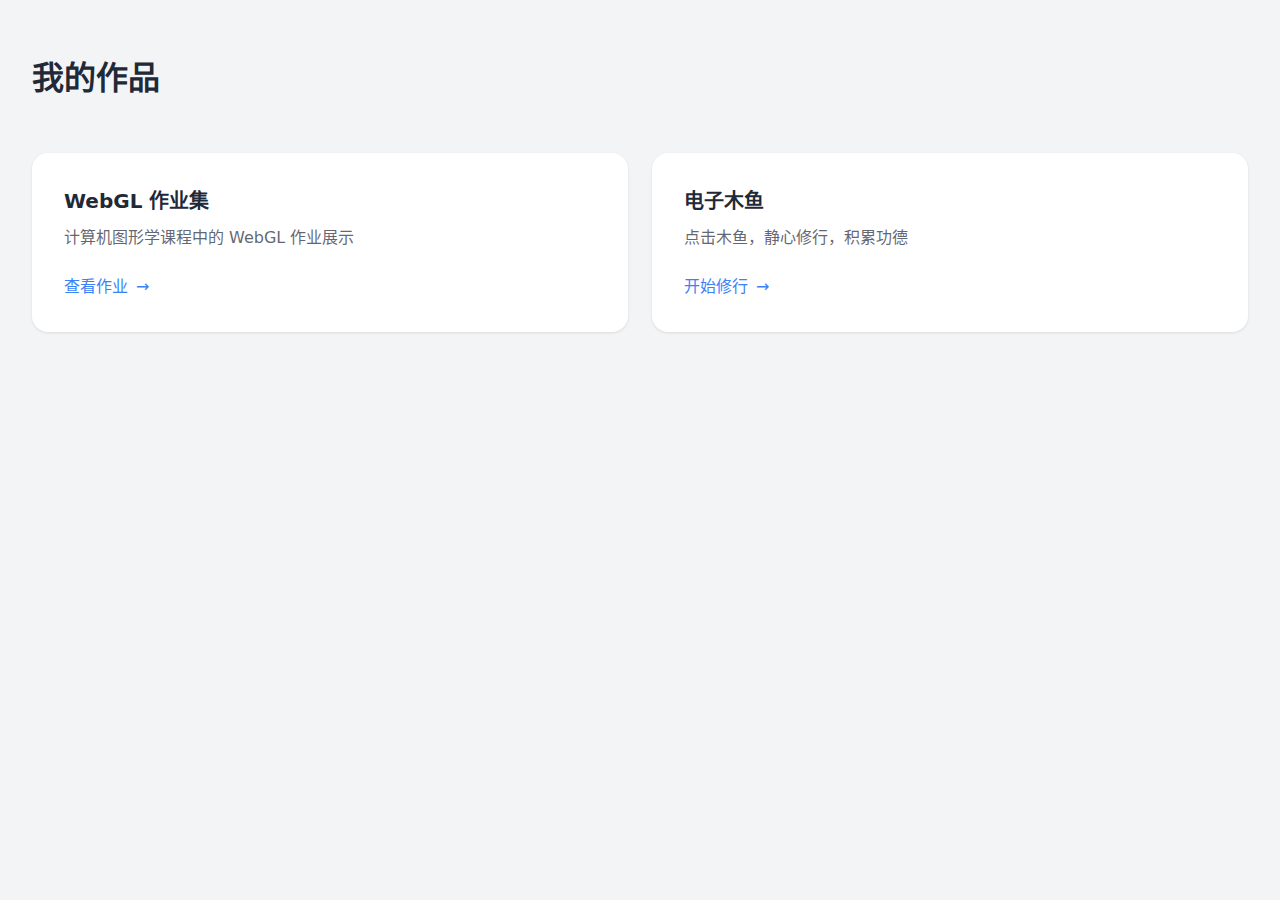
<file: index.html>
<!DOCTYPE html>
<html lang="zh-CN">
<head>
    <meta charset="UTF-8">
    <meta name="viewport" content="width=device-width, initial-scale=1.0">
    <title>Sentor的地盘</title>
    <!-- 链接外部 CSS 文件 -->
    <link rel="stylesheet" href="styles/main.css">
    <link rel="icon" type="image/x-icon" href="images/favicon.ico">
</head>
<body>
    <h1>我的作品</h1>
    
    <div class="projects">
        <div class="card">
            <h3>WebGL 作业集</h3>
            <p>计算机图形学课程中的 WebGL 作业展示</p>
            <a href="/WebGL/hw" class="link">
                查看作业
                <span>→</span>
            </a>
        </div>
        
        <div class="card">
            <h3>电子木鱼</h3>
            <p>点击木鱼，静心修行，积累功德</p>
            <a href="/wooden-fish/" class="link">
                开始修行
                <span>→</span>
            </a>
        </div>
    </div>
</body>
</html>
</file>
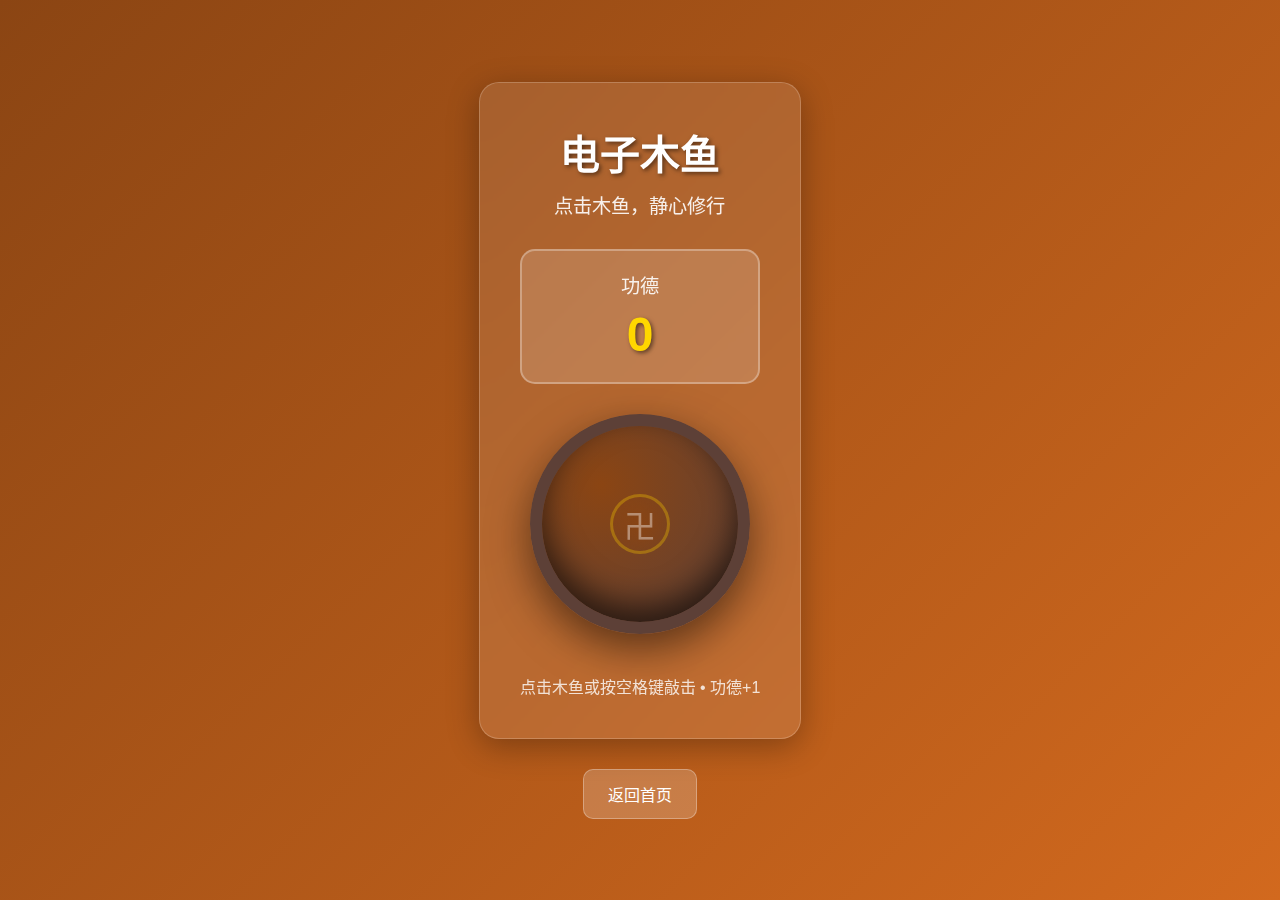
<file: wooden-fish/index.html>
<!DOCTYPE html>
<html lang="zh-CN">
<head>
    <meta charset="UTF-8">
    <meta name="viewport" content="width=device-width, initial-scale=1.0">
    <title>电子木鱼 - 静心修行</title>
    <link rel="stylesheet" href="style.css">
</head>
<body>
    <div class="container">
        <h1>电子木鱼</h1>
        <p class="subtitle">点击木鱼，静心修行</p>
        
        <div class="stats">
            <div class="merit-counter">
                <div class="merit-label">功德</div>
                <div class="merit-number" id="count">0</div>
            </div>
        </div>

        <div class="wooden-fish" id="woodenFish">
            <div class="fish-inner"></div>
        </div>

        <p class="instructions">点击木鱼或按空格键敲击 • 功德+1</p>
    </div>

    <a href="../" class="back-link">返回首页</a>

    <script src="script.js"></script>
</body>
</html>
</file>
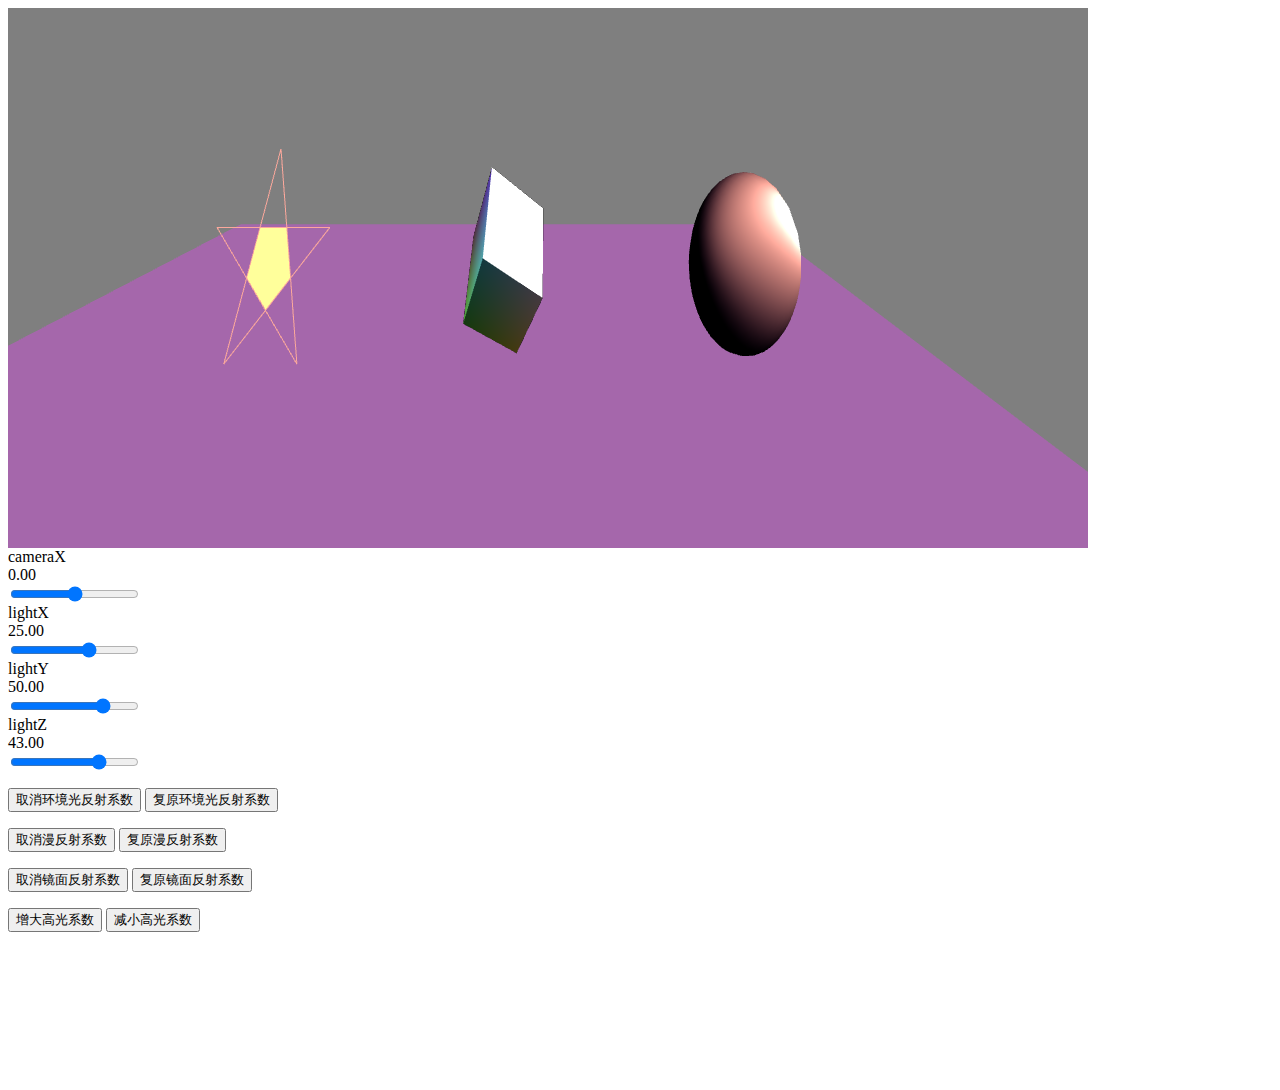
<file: WebGL/hw/task3-light.html>
<canvas id="canvas" width="1080" height="540"></canvas>
<title>Task 3-light</title>
<body>
    <div id="uiContainer">
        <div id="ui"></div>
        <p> </p>
        <button id = "Button6">取消环境光反射系数</button>
        <button id = "Button7">复原环境光反射系数</button>
        <p> </p>
        <button id = "Button8">取消漫反射系数</button>
        <button id = "Button9">复原漫反射系数</button>
        <p> </p>
        <button id = "Button10">取消镜面反射系数</button>
        <button id = "Button11">复原镜面反射系数</button>
        <p> </p>
        <button id = "Button12">增大高光系数</button>
        <button id = "Button13">减小高光系数</button>
    </div>
    <canvas id="canvas"></canvas>
</body>

<!-- vertex shader -->
<script id="vertex-shader-3d" type="x-shader/x-vertex">
attribute vec4 a_position;
attribute vec4 a_color;
attribute vec3 a_normal;

uniform mat4 u_projection;
uniform mat4 u_view;
uniform mat4 u_world;

varying vec4 v_color;
varying vec3 v_normal;

void main() {

    vec4 worldPosition = u_world * a_position;

    gl_Position = u_projection * u_view * worldPosition;

    // 重定向法向量
    v_normal = mat3(u_world) * a_normal;

    v_color = a_color;
}
</script>

<!-- fragment shader -->
<script id="fragment-shader-3d" type="x-shader/x-fragment">
precision mediump float;

varying vec4 v_color;
varying vec3 v_normal;

uniform vec3 u_reverseLightDirection;
uniform vec4 u_ambientProduct, u_diffuseProduct, u_specularProduct;
uniform float u_shininess;


vec4 lit(float l ,float h, float m) {
    return vec4(1.0,
                abs(l),
                (l > 0.0) ? pow(max(0.0, h), m) : 0.0,
                1.0);
}

void main() {
    vec3 normal = normalize(v_normal);

    float light = dot(normal, u_reverseLightDirection);

    gl_FragColor = v_color;

    vec3 halfVector = normalize(u_reverseLightDirection);

    vec4 litR = lit(dot(normal, u_reverseLightDirection), dot(normal, halfVector), u_shininess);

    // 漫反射分量
    gl_FragColor.rgb += (u_diffuseProduct * litR.y).rgb;

    // 镜面反射分量
    gl_FragColor.rgb += (u_specularProduct * litR.z).rgb;

    // 环境光反射分量
    gl_FragColor.rgb += u_ambientProduct.rgb;

    // 颜色分量与光照相乘
    gl_FragColor.rgb *= light;
    
}
</script>

<script src="./resources/webgl-lessons-ui.js"></script>
<script src="./resources/webgl-utils.js"></script>
<script src="./resources/m4_1.js"></script>
<script src="./resources/m4.js"></script>
<script src="./resources/MV.js"></script>
<script>
"use strict";

var numTimesToSubdivide = 4;
var index = 0;
var pointsArray = [];
var normalsArray = [];
var colorArray = [];

var va = vec4(0.0, 0.0, -1.0, 1);
var vb = vec4(0.0, 0.942809, 0.333333, 1);
var vc = vec4(-0.816497, -0.471405, 0.333333, 1);
var vd = vec4(0.816497, -0.471405, 0.333333,1);

// 环境光分量 漫反射分量 镜面反射分量
var lightAmbient = vec4(0.2, 0.2, 0.2, 1.0);
var lightDiffuse = vec4(1.0, 1.0, 1.0, 1.0);
var lightSpecular = vec4(1.0, 1.0, 1.0, 1.0);

// 环境光反射系数 漫反射系数 镜面反射系数 高光系数
var materialAmbient = vec4(1.0, 0.0, 1.0, 1.0);
var materialDiffuse = vec4(1.0, 0.8, 0.5, 1.0);
var materialSpecular = vec4(1.0, 1.0, 1.0, 1.0);
var materialShininess = 20.0;

function main() {
    // Get A WebGL context
    /** @type {HTMLCanvasElement} */
    const canvas = document.querySelector("#canvas");
    const gl = canvas.getContext("webgl");
    if (!gl) {
        alert('Unable to initialize WebGL. Your browser or machine may not support it.');
        return;
    }

    // setup GLSL program
    var program = webglUtils.createProgramFromScripts(gl, ["vertex-shader-3d", "fragment-shader-3d"]);

    // attribute
    var positionLocation = gl.getAttribLocation(program, "a_position");
    var colorLocation = gl.getAttribLocation(program, "a_color");
    var normalLocation = gl.getAttribLocation(program, "a_normal");

    // uniform
    var projectionLocation = gl.getUniformLocation(program, "u_projection");
    var viewLocation = gl.getUniformLocation(program, "u_view");
    var worldLocation = gl.getUniformLocation(program, "u_world");
    var reverseLightDirectionLocation = gl.getUniformLocation(program, "u_reverseLightDirection");

    const settings = {
        cameraX: 0,
        cameraY: 1,
        cameraZ: 2.7,
        lightX: 25,
        lightY: 50,
        lightZ: 43,
    };

    webglLessonsUI.setupUI(document.querySelector('#ui'), settings, [
        { type: 'slider', key: 'cameraX', min: -10, max: 10, change: drawScene, precision: 2, step: 0.001, },
        { type: 'slider', key: 'lightX', min: -100, max: 100, change: drawScene, precision: 2, step: 1, },
        { type: 'slider', key: 'lightY', min: -100, max: 100, change: drawScene, precision: 2, step: 1, },
        { type: 'slider', key: 'lightZ', min: -100, max: 100, change: drawScene, precision: 2, step: 1, },
    ]);

    function degToRad(d) {
        return d * Math.PI / 180;
    }

    const fieldOfViewRadians = degToRad(50);
    
    // Recursive subdivision
    tetrahedron(va, vb, vc, vd, numTimesToSubdivide);

    var positionBuffer = gl.createBuffer();
    gl.bindBuffer(gl.ARRAY_BUFFER, positionBuffer);
    setGeometry(gl);

    var colorBuffer = gl.createBuffer();
    gl.bindBuffer(gl.ARRAY_BUFFER, colorBuffer);
    setColors(gl);

    var normalBuffer = gl.createBuffer();
    gl.bindBuffer(gl.ARRAY_BUFFER, normalBuffer);
    setNormals(gl);

    var cubeTranslation    = [425, 250, 0];
    var starInTranslation  = [-200, 250, 0];
    var sphereTranslation  = [1050, 250, 0];
    var planeTranslation   = [-1500, 200, -300];

    function computeMatrix(viewProjectionMatrix, translation, xRotation, yRotation, zRotation) {
        var matrix = m4_1.translate(viewProjectionMatrix,
            translation[0],
            translation[1],
            translation[2]);
        matrix = m4_1.xRotate(matrix, xRotation);
        matrix = m4_1.xRotate(matrix, yRotation);
        return m4_1.yRotate(matrix, zRotation);
    }

    document.getElementById("Button6").onclick = function(){materialAmbient = vec4(0.0, 0.0, 0.0, 0.0)};
    document.getElementById("Button7").onclick = function(){materialAmbient = vec4(1.0, 0.0, 1.0, 1.0);};
    document.getElementById("Button8").onclick = function(){materialDiffuse = vec4(0.0, 0.0, 0.0, 0.0)};
    document.getElementById("Button9").onclick = function(){materialDiffuse = vec4(1.0, 0.8, 0.5, 1.0);};
    document.getElementById("Button10").onclick = function(){materialSpecular = vec4(0.0, 0.0, 0.0, 0.0)};
    document.getElementById("Button11").onclick = function(){materialSpecular = vec4(1.0, 1.0, 1.0, 1.0);};
    document.getElementById("Button12").onclick = function(){materialShininess += 10.0};
    document.getElementById("Button13").onclick = function(){
        materialShininess >= 10 ? materialShininess -= 10.0: materialShininess -= 0;};
    
    requestAnimationFrame(drawScene);
        
    function drawScene(time) {
        
        time *= 0.0005;

        webglUtils.resizeCanvasToDisplaySize(gl.canvas);

        // Tell WebGL how to convert from clip space to pixels
        gl.viewport(0, 0, gl.canvas.width, gl.canvas.height);
    
        // gl.enable(gl.CULL_FACE);
        gl.enable(gl.DEPTH_TEST);
        gl.clearColor(0.0, 0.0, 0.0, 0.5);
        gl.clear(gl.COLOR_BUFFER_BIT | gl.DEPTH_BUFFER_BIT);

        // use program
        gl.useProgram(program);

        gl.enableVertexAttribArray(positionLocation);
        gl.bindBuffer(gl.ARRAY_BUFFER, positionBuffer);
        gl.vertexAttribPointer(positionLocation, 3, gl.FLOAT, false, 0, 0);
        
        gl.enableVertexAttribArray(colorLocation);
        gl.bindBuffer(gl.ARRAY_BUFFER, colorBuffer);
        gl.vertexAttribPointer(colorLocation, 3, gl.UNSIGNED_BYTE, true, 0, 0);

        gl.enableVertexAttribArray(normalLocation);
        gl.bindBuffer(gl.ARRAY_BUFFER, normalBuffer);
        gl.vertexAttribPointer(normalLocation, 3, gl.FLOAT, false, 0, 0);

        var ambientProduct = mult(lightAmbient, materialAmbient);
        var diffuseProduct = mult(lightDiffuse, materialDiffuse);
        var specularProduct = mult(lightSpecular, materialSpecular);

        var matrix = m4_1.projection(gl.canvas.clientWidth, gl.canvas.clientHeight, 500);

        // draw at the origin
        var worldMatrix = m4.xRotation(0);

        // projection matrix
        const projectionMatrix = m4.perspective(fieldOfViewRadians, gl.canvas.clientWidth / gl.canvas.clientHeight, 1, 2000);

        // camera's matrix
        const cameraPosition = [settings.cameraX, settings.cameraY, settings.cameraZ];
        const target = [0, 0, 0];
        const up = [0, 1, 0];
        const cameraMatrix = m4.lookAt(cameraPosition, target, up);

        // view matrix
        var viewMatrix = m4.inverse(cameraMatrix);
        
        gl.uniformMatrix4fv(projectionLocation, false, projectionMatrix);
        gl.uniformMatrix4fv(viewLocation, false, viewMatrix);
        gl.uniform4fv(gl.getUniformLocation(program, "u_ambientProduct"), flatten(ambientProduct));
        gl.uniform4fv(gl.getUniformLocation(program, "u_diffuseProduct"), flatten(diffuseProduct));
        gl.uniform4fv(gl.getUniformLocation(program, "u_specularProduct"), flatten(specularProduct));
        gl.uniform1f(gl.getUniformLocation(program, "u_shininess"), materialShininess);

        // draw
        // cube
        var moveOriginMatrix = m4_1.translation(-75, -75, -75);
        var matrix1 = computeMatrix(matrix, cubeTranslation, time, time, time);
        matrix1 = m4.multiply(matrix1, moveOriginMatrix);
        matrix1 = m4.multiply(matrix1, worldMatrix);
        
        gl.uniformMatrix4fv(worldLocation, false, matrix1);
        gl.uniform3fv(reverseLightDirectionLocation, m4.normalize([-settings.lightX, -settings.lightY, -settings.lightZ]));
        gl.drawArrays(gl.TRIANGLES, 0, 36);

        // starInside
        var matrix2 = computeMatrix(matrix, starInTranslation, 0, time, 0);
        matrix2 = m4_1.scale(matrix2, 1, -1, -1);
        matrix2 = m4.multiply(matrix2, worldMatrix);
        
        gl.uniformMatrix4fv(worldLocation, false, matrix2);
        gl.uniform3fv(reverseLightDirectionLocation, m4.normalize([settings.lightX, settings.lightY, settings.lightZ]));

        gl.drawArrays(gl.TRIANGLE_FAN, 36, 5);

        // starOutside
        gl.uniform3fv(reverseLightDirectionLocation, m4.normalize([-settings.lightX, -settings.lightY, -settings.lightZ]));
        gl.drawArrays(gl.LINE_LOOP, 36+5, 5);

        // sphere
        var matrix3 = computeMatrix(matrix, sphereTranslation, time, time, time);
        matrix3 = m4_1.scale(matrix3, 6, 6, 6);
        matrix3 = m4.multiply(matrix3, worldMatrix);
        
        gl.uniformMatrix4fv(worldLocation, false, matrix3);
        gl.uniform3fv(reverseLightDirectionLocation, m4.normalize([settings.lightX, settings.lightY, settings.lightZ]));

        for (var i = 0; i < index; i += 3) 
            gl.drawArrays(gl.TRIANGLES, 36+5+5+i, 3);

        // plane
        var matrix4 = computeMatrix(matrix, planeTranslation, 0, 0, 0);
        matrix4 = m4_1.scale(matrix4, 1.5, 1.5, 1.5);
        matrix4 = m4.multiply(matrix4, worldMatrix);
        
        gl.uniformMatrix4fv(worldLocation, false, matrix4);
        
        gl.drawArrays(gl.TRIANGLES, 36+5+5+index, 6);

        requestAnimationFrame(drawScene);
    }
}

// vertex
function setGeometry(gl) {
    var theTwo = [
        // 正面
        0, 0, 0,
        0, 150, 0,
        150, 0, 0,
        0, 150, 0,
        150, 150, 0,
        150, 0, 0,

        // 背面
        0, 0, 150,
        150, 0, 150,
        0, 150, 150,
        0, 150, 150,
        150, 0, 150,
        150, 150, 150,

        // 顶面
        0, 0, 0,
        150, 0, 0,
        150, 0, 150,
        0, 0, 0,
        150, 0, 150,
        0, 0, 150,

        // 右侧
        150, 0, 0,
        150, 150, 0,
        150, 150, 150,
        150, 0, 0,
        150, 150, 150,
        150, 0, 150,

        // 底面
        0, 150, 0,
        0, 150, 150,
        150, 150, 150,
        0, 150, 0,
        150, 150, 150,
        150, 150, 0,

        // 左侧
        0, 0, 0,
        0, 0, 150,
        0, 150, 150,
        0, 0, 0,
        0, 150, 150,
        0, 150, 0,

        // starInside
        Math.cos((54 + 0 * 72) / 180 * Math.PI) * 60, Math.sin((54 + 0 * 72) / 180 * Math.PI) * 60, 0,
        Math.cos((54 + 1 * 72) / 180 * Math.PI) * 60, Math.sin((54 + 1 * 72) / 180 * Math.PI) * 60, 0,
        Math.cos((54 + 2 * 72) / 180 * Math.PI) * 60, Math.sin((54 + 2 * 72) / 180 * Math.PI) * 60, 0,
        Math.cos((54 + 3 * 72) / 180 * Math.PI) * 60, Math.sin((54 + 3 * 72) / 180 * Math.PI) * 60, 0,
        Math.cos((54 + 4 * 72) / 180 * Math.PI) * 60, Math.sin((54 + 4 * 72) / 180 * Math.PI) * 60, 0,

        // starOutside
        Math.cos((18 + 0 * 144) / 180 * Math.PI) * 160, Math.sin((18 + 0 * 144) / 180 * Math.PI) * 160, 0,
        Math.cos((18 + 1 * 144) / 180 * Math.PI) * 160, Math.sin((18 + 1 * 144) / 180 * Math.PI) * 160, 0,
        Math.cos((18 + 2 * 144) / 180 * Math.PI) * 160, Math.sin((18 + 2 * 144) / 180 * Math.PI) * 160, 0, 
        Math.cos((18 + 3 * 144) / 180 * Math.PI) * 160, Math.sin((18 + 3 * 144) / 180 * Math.PI) * 160, 0,
        Math.cos((18 + 4 * 144) / 180 * Math.PI) * 160, Math.sin((18 + 4 * 144) / 180 * Math.PI) * 160, 0,
    ]; 
    var points = theTwo.concat(pointsArray);
    var plane = [
        0, 200, -500,
        0, 200, 500,
        2300, 200, -500,
        2300, 200, -500,
        0, 200, 500,
        2300, 200, 500,
    ]
    points = points.concat(plane);
    gl.bufferData(gl.ARRAY_BUFFER, new Float32Array(points), gl.STATIC_DRAW);
}

// color
function setColors(gl) {
    var theTwo = [
        // 正面
        0, 0, 0,
        0, 255, 0,
        255, 0, 0,
        0, 255, 0,
        255, 255, 0,
        255, 0, 0,

        // 背面
        0, 0, 255,
        255, 0, 255,
        0, 255, 255,
        0, 255, 255,
        255, 0, 255,
        255, 255, 255,

        // 顶面
        0, 0, 0,
        255, 0, 0,
        255, 0, 255,
        0, 0, 0,
        255, 0, 255,
        0, 0, 255,

        // 右侧
        255, 0, 0,
        255, 255, 0,
        255, 255, 255,
        255, 0, 0,
        255, 255, 255,
        255, 0, 255,

        // 底面
        0, 255, 0,
        0, 255, 255,
        255, 255, 255,
        0, 255, 0,
        255, 255, 255,
        255, 255, 0,

        // 左侧
        0, 0, 0,
        0, 0, 255,
        0, 255, 255,
        0, 0, 0,
        0, 255, 255,
        0, 255, 0,

        // starInside
        255, 255, 0,
        255, 255, 0,
        255, 255, 0,
        255, 255, 0,
        255, 255, 0,

        // starOutside
        0, 0, 0,
        0, 0, 0,
        0, 0, 0,
        0, 0, 0,
        0, 0, 0,
    ];
    var color = theTwo.concat(colorArray);
    var plane = [
        0, 0, 100,
        0, 0, 100,
        0, 0, 100,
        0, 0, 100,
        0, 0, 100,
        0, 0, 100,
    ];
    color = color.concat(plane);
    gl.bufferData(gl.ARRAY_BUFFER, new Uint8Array(color), gl.STATIC_DRAW);
}

// normal
function setNormals(gl) {
    var theTwo = [
        // 正面
        0, 0, 1,
        0, 0, 1,
        0, 0, 1,
        0, 0, 1,
        0, 0, 1,
        0, 0, 1,

        // 背面
        0, 0, -1,
        0, 0, -1,
        0, 0, -1,
        0, 0, -1,
        0, 0, -1,
        0, 0, -1,

        // 顶面
        0, 1, 0,
        0, 1, 0,
        0, 1, 0,
        0, 1, 0,
        0, 1, 0,
        0, 1, 0,

        // 右侧
        -1, 0, 0,
        -1, 0, 0,
        -1, 0, 0,
        -1, 0, 0,
        -1, 0, 0,
        -1, 0, 0,

        // 底面
        0, -1, 0,
        0, -1, 0,
        0, -1, 0,
        0, -1, 0,
        0, -1, 0,
        0, -1, 0,

        // 左侧
        1, 0, 0,
        1, 0, 0,
        1, 0, 0,
        1, 0, 0,
        1, 0, 0,
        1, 0, 0,

        // starInside
        0, 0, -1,
        0, 0, -1,
        0, 0, -1,
        0, 0, -1,
        0, 0, -1,

        // starOutside
        0, 0, 1,
        0, 0, 1,
        0, 0, 1,
        0, 0, 1,
        0, 0, 1,
    ];
    var normal = theTwo.concat(normalsArray);
    var plane = [
        0, -1, 0,
        0, -1, 0,
        0, -1, 0,
        0, -1, 0,
        0, -1, 0,
        0, -1, 0,
    ]
    normal = normal.concat(plane);
    gl.bufferData(gl.ARRAY_BUFFER, new Float32Array(normal), gl.STATIC_DRAW);
}

function triangle(a, b, c) {
    pointsArray.push(a[0] * 20, a[1] * 20, a[2] * 20);
    pointsArray.push(b[0] * 20, b[1] * 20, b[2] * 20);
    pointsArray.push(c[0] * 20, c[1] * 20, c[2] * 20);

    normalsArray.push(a[0] * 20, a[1] * 20, a[2] * 20);
    normalsArray.push(b[0] * 20, b[1] * 20, b[2] * 20);
    normalsArray.push(c[0] * 20, c[1] * 20, c[2] * 20);

    // black
    colorArray.push(0, 0, 0);
    colorArray.push(0, 0, 0);
    colorArray.push(0, 0, 0);

    index += 3;
}

function divideTriangle(a, b, c, count) {
    if ( count > 0 ) {

        var ab = mix( a, b, 0.5);
        var ac = mix( a, c, 0.5);
        var bc = mix( b, c, 0.5);

        ab = normalize(ab, true);
        ac = normalize(ac, true);
        bc = normalize(bc, true);

        divideTriangle( a, ab, ac, count - 1 );
        divideTriangle( ab, b, bc, count - 1 );
        divideTriangle( bc, c, ac, count - 1 );
        divideTriangle( ab, bc, ac, count - 1 );
    }
    else {
        triangle( a, b, c );
    }
}

function tetrahedron(a, b, c, d, n) {
    divideTriangle(a, b, c, n);
    divideTriangle(d, c, b, n);
    divideTriangle(a, d, b, n);
    divideTriangle(a, c, d, n);
}

main();
</script>
</file>
<file: styles/main.css>
:root {
    --primary: #3b82f6;
    --gray-100: #f3f4f6;
    --gray-800: #1f2937;
}

body {
    font-family: system-ui, sans-serif;
    line-height: 1.6;
    max-width: 80rem;
    margin: 0 auto;
    padding: 2rem;
    background: var(--gray-100);
    color: var(--gray-800);
}

.projects {
    display: grid;
    grid-template-columns: repeat(auto-fit, minmax(300px, 1fr));
    gap: 1.5rem;
    margin: 3rem 0;
}

.card {
    background: white;
    padding: 2rem;
    border-radius: 1rem;
    box-shadow: 0 1px 3px 0 rgb(0 0 0 / 0.1);
    transition: transform 0.2s, box-shadow 0.2s;
}

.card:hover {
    transform: translateY(-2px);
    box-shadow: 0 10px 25px -5px rgb(0 0 0 / 0.1);
}

.card h3 {
    margin: 0 0 0.5rem 0;
    font-size: 1.25rem;
}

.card p {
    margin: 0 0 1.5rem 0;
    opacity: 0.7;
}

.link {
    display: inline-flex;
    align-items: center;
    gap: 0.5rem;
    color: var(--primary);
    text-decoration: none;
    font-weight: 500;
}

.link:hover {
    text-decoration: underline;
}
</file>
<file: wooden-fish/style.css>
/* ===== CSS 重置和基础设置 ===== */

/* 通用选择器：重置所有元素的外边距和内边距 */
* {
    margin: 0;          /* 清除默认外边距 */
    padding: 0;         /* 清除默认内边距 */
    box-sizing: border-box; /* 设置盒模型：宽度和高度包含边框和内边距 */
}

/* ===== 页面主体样式 ===== */
body {
    font-family: 'Microsoft YaHei', sans-serif; /* 设置字体：微软雅黑为首选，无衬线字体为备选 */
    background: linear-gradient(135deg, #8B4513, #D2691E); /* 135度棕色渐变背景 */
    min-height: 100vh;  /* 最小高度为整个视口高度 */
    display: flex;       /* 使用弹性布局 */
    flex-direction: column; /* 垂直方向排列子元素 */
    align-items: center;    /* 水平居中 */
    justify-content: center; /* 垂直居中 */
    color: #FFF;        /* 文字颜色为白色 */
    text-align: center; /* 文字居中对齐 */
    padding: 20px;      /* 内边距20像素 */
}

/* ===== 主容器样式 ===== */
.container {
    background: rgba(255, 255, 255, 0.1); /* 半透明白色背景 */
    backdrop-filter: blur(10px); /* 背景模糊效果，创造毛玻璃效果 */
    border-radius: 20px;    /* 圆角边框，20像素半径 */
    padding: 40px;      /* 内边距40像素 */
    box-shadow: 0 8px 32px rgba(0, 0, 0, 0.3); /* 阴影：X偏移0，Y偏移8px，模糊32px，黑色半透明 */
    border: 1px solid rgba(255, 255, 255, 0.2); /* 半透明白色边框 */
}

/* ===== 主标题样式 ===== */
h1 {
    font-size: 2.5rem;  /* 字体大小2.5rem（相对于根元素） */
    margin-bottom: 10px; /* 下边距10像素 */
    text-shadow: 2px 2px 4px rgba(0, 0, 0, 0.5); /* 文字阴影：右偏移2px，下偏移2px，模糊4px，半透明黑色 */
}

/* ===== 副标题样式 ===== */
.subtitle {
    font-size: 1.2rem;  /* 字体大小1.2rem */
    margin-bottom: 30px; /* 下边距30像素 */
    opacity: 0.9;       /* 不透明度90%，创造轻微透明效果 */
}

/* ===== 功德计数器容器 ===== */
.merit-counter {
    background: rgba(255, 255, 255, 0.15); /* 半透明白色背景 */
    padding: 20px;      /* 内边距20像素 */
    border-radius: 15px; /* 圆角边框，15像素半径 */
    margin-bottom: 30px; /* 下边距30像素 */
    border: 2px solid rgba(255, 255, 255, 0.3); /* 半透明白色边框，2像素宽度 */
}

/* ===== 功德文字标签样式 ===== */
.merit-label {
    font-size: 1.2rem;  /* 字体大小1.2rem */
    margin-bottom: 8px;  /* 下边距8像素 */
    opacity: 0.9;       /* 不透明度90% */
}

/* ===== 功德数字样式 ===== */
.merit-number {
    font-size: 3rem;    /* 大字体：3rem */
    font-weight: bold;  /* 粗体字 */
    text-shadow: 2px 2px 4px rgba(0, 0, 0, 0.5); /* 文字阴影效果 */
    color: #FFD700;     /* 金色文字颜色 */
}

/* ===== 木鱼主体样式 ===== */
.wooden-fish {
    width: 220px;       /* 宽度220像素 */
    height: 220px;      /* 高度220像素，创造正方形 */
    background: radial-gradient(circle at 30% 30%, #8B4513, #5D4037); /* 径向渐变：圆心在30% 30%位置，从浅棕到深棕 */
    border-radius: 50%; /* 圆形：50%边框半径 */
    margin: 0 auto 40px; /* 外边距：上下0，左右自动（水平居中），下边40px */
    cursor: pointer;    /* 鼠标悬停时显示手型指针 */
    position: relative; /* 相对定位，为子元素定位做准备 */
    box-shadow: 
        inset 0 -15px 30px rgba(0, 0, 0, 0.6), /* 内阴影：创造凹陷效果 */
        0 15px 40px rgba(0, 0, 0, 0.5); /* 外阴影：创造立体悬浮效果 */
    transition: all 0.1s ease; /* 所有属性变化都有0.1秒的缓动过渡 */
    border: 12px solid #5D4037; /* 深棕色边框，12像素宽度 */
    display: flex;      /* 弹性布局 */
    align-items: center; /* 垂直居中子元素 */
    justify-content: center; /* 水平居中子元素 */
}

/* ===== 木鱼点击状态样式 ===== */
.wooden-fish:active {
    transform: scale(0.95); /* 点击时缩小到95%大小 */
    box-shadow: 
        inset 0 -8px 20px rgba(0, 0, 0, 0.6), /* 点击时减少阴影强度 */
        0 8px 25px rgba(0, 0, 0, 0.5); /* 点击时减少外阴影 */
}

/* ===== 木鱼内部圆形装饰 ===== */
.fish-inner {
    width: 60px;        /* 宽度60像素 */
    height: 60px;       /* 高度60像素 */
    background: radial-gradient(circle, rgba(139, 69, 19, 0.8), transparent); /* 半透明径向渐变 */
    border-radius: 50%; /* 圆形 */
    border: 3px solid rgba(255, 215, 0, 0.3); /* 半透明金色边框 */
    position: relative; /* 相对定位，为伪元素定位做准备 */
}

/* ===== 木鱼中心的卍字符号 ===== */
.fish-inner::before {
    content: "卍";      /* 伪元素内容：卍字符 */
    position: absolute; /* 绝对定位 */
    top: 50%;          /* 距离顶部50% */
    left: 50%;         /* 距离左侧50% */
    transform: translate(-50%, -50%); /* 平移自身宽高的50%，实现完美居中 */
    font-size: 2rem;   /* 字体大小2rem */
    color: rgba(255, 255, 255, 0.4); /* 半透明白色 */
}

/* ===== 操作说明文字样式 ===== */
.instructions {
    margin-top: 20px;  /* 上边距20像素 */
    font-size: 1rem;   /* 字体大小1rem */
    opacity: 0.8;      /* 不透明度80% */
}

/* ===== 返回首页链接样式 ===== */
.back-link {
    margin-top: 30px;  /* 上边距30像素 */
    color: #FFF;       /* 白色文字 */
    text-decoration: none; /* 去除下划线 */
    padding: 12px 24px; /* 内边距：上下12px，左右24px */
    background: rgba(255, 255, 255, 0.2); /* 半透明白色背景 */
    border-radius: 10px; /* 圆角边框，10像素半径 */
    transition: all 0.3s ease; /* 所有属性变化有0.3秒缓动过渡 */
    border: 1px solid rgba(255, 255, 255, 0.3); /* 半透明白色边框 */
}

/* ===== 返回链接悬停状态 ===== */
.back-link:hover {
    background: rgba(255, 255, 255, 0.3); /* 悬停时背景更亮 */
    transform: translateY(-2px); /* 悬停时向上移动2像素，创造浮动效果 */
}

/* ===== 点击涟漪效果 ===== */
.click-effect {
    position: absolute; /* 绝对定位 */
    width: 60px;       /* 宽度60像素 */
    height: 60px;      /* 高度60像素 */
    background: radial-gradient(circle, rgba(255,215,0,0.6) 0%, transparent 70%); /* 金色径向渐变 */
    border-radius: 50%; /* 圆形 */
    pointer-events: none; /* 防止干扰鼠标事件 */
    animation: ripple 0.6s ease-out; /* 应用涟漪动画，持续0.6秒，缓出效果 */
}

/* ===== 涟漪动画关键帧 ===== */
@keyframes ripple {
    from {
        transform: scale(0); /* 动画开始：缩放为0（不可见） */
        opacity: 1;         /* 完全不透明 */
    }
    to {
        transform: scale(3); /* 动画结束：放大到3倍 */
        opacity: 0;         /* 完全透明 */
    }
}

/* ===== 功德数字跳动动画类 ===== */
.merit-pop {
    animation: pop 0.3s ease-out; /* 应用pop动画，持续0.3秒，缓出效果 */
}

/* ===== 数字跳动动画关键帧 ===== */
@keyframes pop {
    0% {
        transform: scale(1); /* 初始状态：正常大小 */
    }
    50% {
        transform: scale(1.2); /* 中间状态：放大到1.2倍 */
        color: #FFFF00;     /* 变为亮黄色 */
    }
    100% {
        transform: scale(1); /* 结束状态：恢复正常大小 */
    }
}

/* ===== 响应式设计：平板和手机设备 ===== */
@media (max-width: 768px) {
    .container {
        padding: 30px 20px; /* 在小屏幕上减少内边距 */
    }
    
    .wooden-fish {
        width: 180px;   /* 缩小木鱼尺寸 */
        height: 180px;  /* 保持宽高相等 */
    }
    
    .merit-number {
        font-size: 2.5rem; /* 减小功德数字大小 */
    }
    
    h1 {
        font-size: 2rem; /* 减小主标题大小 */
    }
}
</file>
